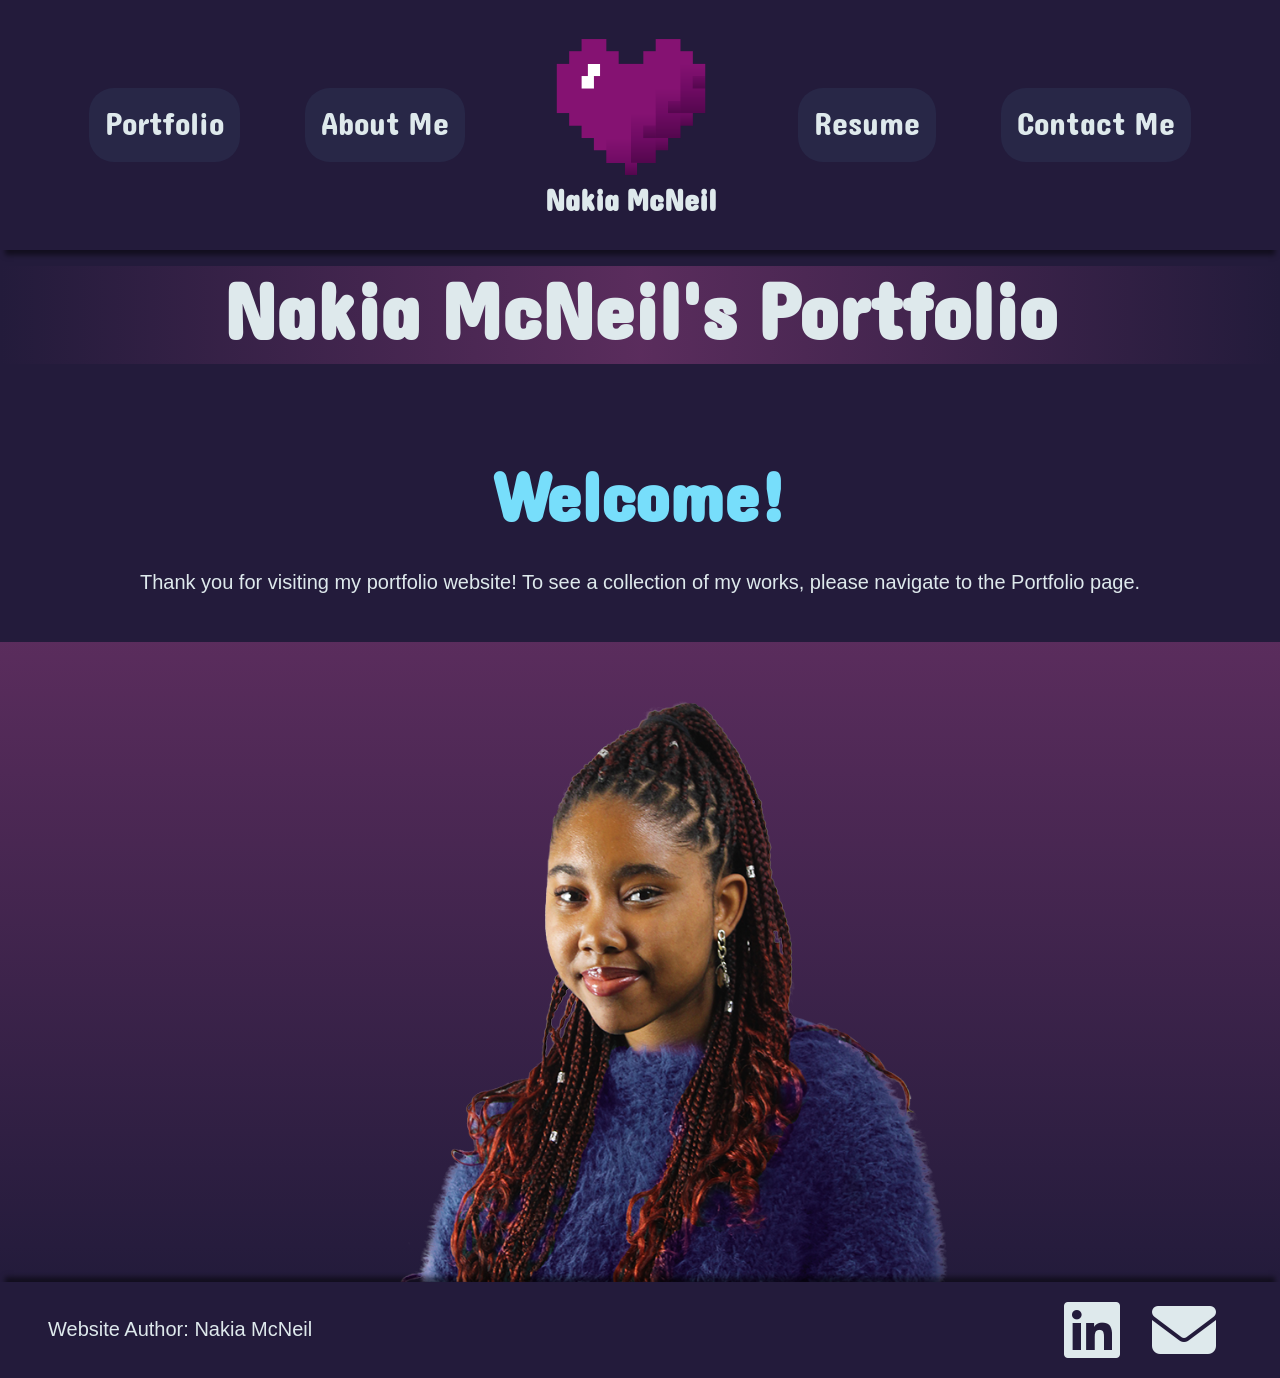
<file: index.html>
<!DOCTYPE html>
    <html lang="en">
    <head>
        <meta charset="utf-8"/>
        <title>Nakia McNeil Portfolio</title>
        <link rel="icon" type="image/x-icon" href="favicon.ico">
        <link rel="stylesheet" type="text/css" href="styles.css">
        <link rel="stylesheet" href="https://fonts.googleapis.com/css?family=Dangrek">
        <link rel="stylesheet" href="https://cdnjs.cloudflare.com/ajax/libs/font-awesome/6.5.1/css/all.min.css" integrity="sha512-DTOQO9RWCH3ppGqcWaEA1BIZOC6xxalwEsw9c2QQeAIftl+Vegovlnee1c9QX4TctnWMn13TZye+giMm8e2LwA==" crossorigin="anonymous" referrerpolicy="no-referrer" />
    </head>
    <body>
        <header>             
            <a class="hamburger" href="#navbar" aria-label="Open main menu.">
                <span class="sr-only"> Open main menu </span>
                <i class="fa-solid fa-bars" aria-hidden="true"></i>
            </a>
            <nav id="navbar">
                <ul>
                    <li><a href="portfolio.html">Portfolio</a></li>
                    <li><a href="about.html">About Me</a></li>
                    <li class="logoli">
                        <a class="logocontainer" href="index.html">
                            <img class="logo" src="Logo.png" alt="Nakia McNeil's Logo">
                            <h1 class="name">Nakia McNeil</h1>
                        </a>
                    </li>
                    <li><a href="resume.html">Resume</a></li>
                    <li><a href="contact.html">Contact Me</a></li>
                </ul>
                <a class="close" href="#!" aria-label="Close main menu.">
                <span class="sr-only"> Close main menu</span>
                <i class="fa-solid fa-xmark" aria-hidden="true"></i>
                </a>
            </nav>
        </header>
        <main>
            <h1 class="PageHeader">Nakia McNeil's Portfolio</h1>
            <br>
            <h2>Welcome!</h2>
            <p class="Message">Thank you for visiting my portfolio website! To see a collection of my works, please navigate to the Portfolio page.</p>
            <div class="WelcomeMessage">
                <img class="HeadshotTransparent" src="HeadshotTransparentBackground.png" alt="Headshot of Nakia McNeil">
            </div>
        </main>
        <footer>
            <p>Website Author: Nakia McNeil</p>
            <div class="footerContact">
                <a href="https://www.linkedin.com/in/nakia-mcneil-7861a919b/" target="_blank">
                    <i class="fa-brands fa-linkedin"></i>
                </a>
                <a href="mailto:kiajmc@gmail.com" target="_blank">
                    <i class="fa-solid fa-envelope"></i>
                </a>
            </div>
        </footer>
    </body>
</html>
</file>
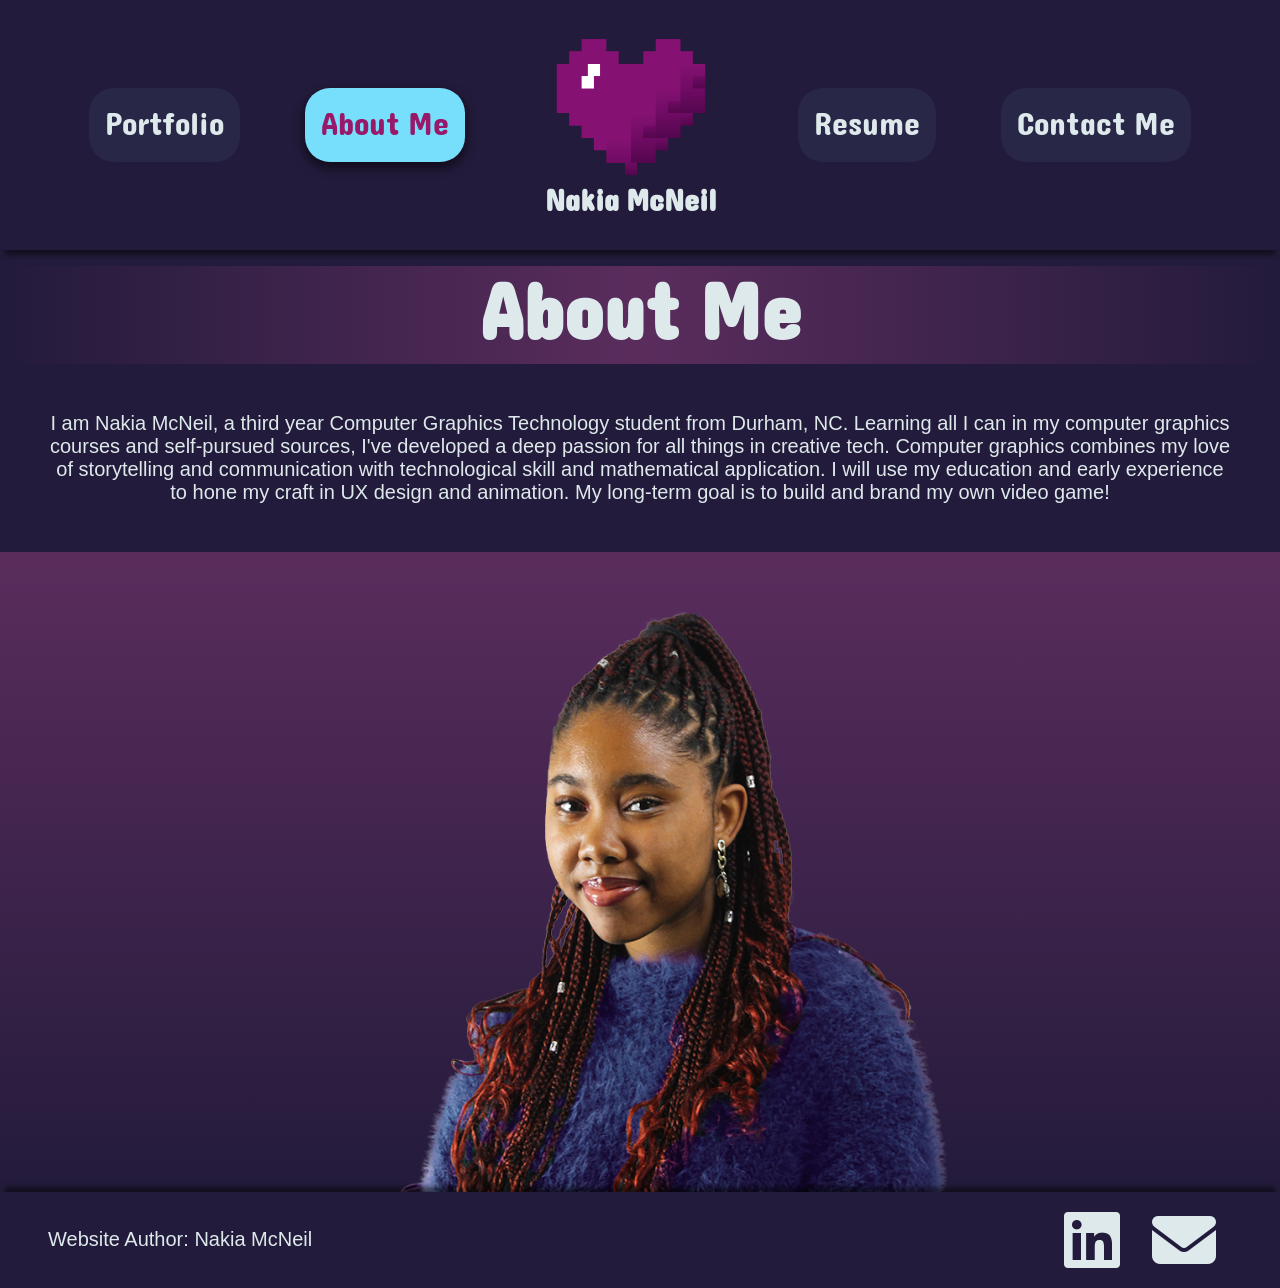
<file: about.html>
<!DOCTYPE html>
    <html lang="en">
        <head>
            <meta charset="utf-8"/>
            <title>Nakia McNeil Portfolio</title>
            <link rel="icon" type="image/x-icon" href="favicon.ico">
            <link rel="stylesheet" type="text/css" href="styles.css">
            <link rel="icon" type="image/x-icon" href="">
            <link rel="stylesheet" href="https://fonts.googleapis.com/css?family=Dangrek">
                <link rel="stylesheet" href="https://cdnjs.cloudflare.com/ajax/libs/font-awesome/6.5.1/css/all.min.css" integrity="sha512-DTOQO9RWCH3ppGqcWaEA1BIZOC6xxalwEsw9c2QQeAIftl+Vegovlnee1c9QX4TctnWMn13TZye+giMm8e2LwA==" crossorigin="anonymous" referrerpolicy="no-referrer" />
        </head>
    <body>
        <header>
            <a class="hamburger" href="#navbar" aria-label="Open main menu.">
                    <span class="sr-only"> Open main menu </span>
                    <i class="fa-solid fa-bars" aria-hidden="true"></i>
            </a>
            <nav id="navbar">
                <ul>
                    <li><a href="portfolio.html">Portfolio</a></li>
                    <li><a href="about.html" class="active">About Me</a></li>
                    <li class="logoli">
                        <a class="logocontainer" href="index.html">
                            <img class="logo" src="Logo.png" alt="Nakia McNeil's Logo">
                            <h1 class="name">Nakia McNeil</h1>
                        </a>
                    </li>
                    <li><a href="resume.html">Resume</a></li>
                    <li><a href="contact.html">Contact Me</a></li>
                </ul>
                <a class="close" href="#!" aria-label="Close main menu.">
                    <span class="sr-only"> Close main menu</span>
                    <i class="fa-solid fa-xmark" aria-hidden="true"></i>
                </a>
            </nav>
        </header>
        <main>
            <h1 class="PageHeader">About Me</h1>
            <p class="Message2">I am Nakia McNeil, a third year Computer Graphics Technology student from Durham, NC. Learning all I can in my computer graphics courses and self-pursued sources, I've developed a deep passion for all things in creative tech. Computer graphics combines my love of storytelling and communication with technological skill and mathematical application. I will use my education and early experience to hone my craft in UX design and animation. My long-term goal is to build and brand my own video game!</p>
            <div class="AboutMeImageContainer">
                <img class="HeadshotTransparent" src="HeadshotTransparentBackground.png" alt="Headshot of Nakia McNeil">
            </div>
        </main>
        <footer>
            <p>Website Author: Nakia McNeil</p>
                <div class="footerContact">
                    <a href="https://www.linkedin.com/in/nakia-mcneil-7861a919b/" target="_blank">
                        <i class="fa-brands fa-linkedin"></i>
                    </a>
                    <a href="mailto:kiajmc@gmail.com" target="_blank">
                        <i class="fa-solid fa-envelope"></i>
                    </a>
                </div>
        </footer>
    </body>
</file>
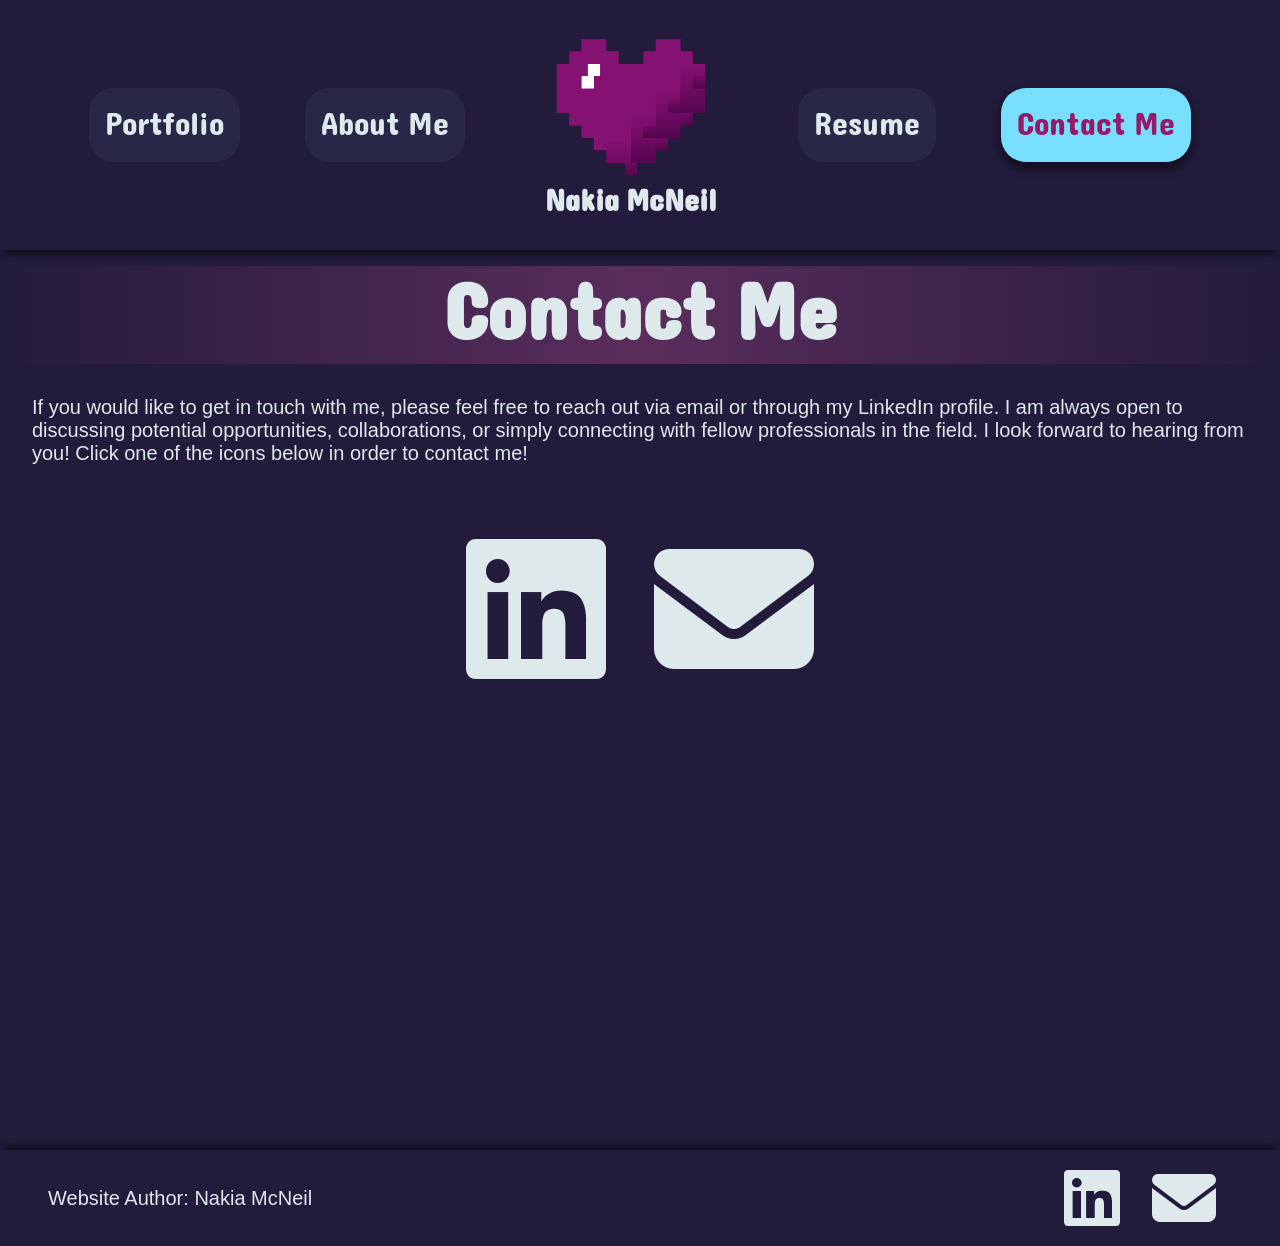
<file: contact.html>
<!DOCTYPE html>
    <html lang="en">
        <head>
            <meta charset="utf-8"/>
            <title>Nakia McNeil Portfolio</title>
            <link rel="icon" type="image/x-icon" href="favicon.ico">
            <link rel="stylesheet" type="text/css" href="styles.css">
            <link rel="stylesheet" href="https://fonts.googleapis.com/css?family=Dangrek">
            <link rel="stylesheet" href="https://cdnjs.cloudflare.com/ajax/libs/font-awesome/6.5.1/css/all.min.css" integrity="sha512-DTOQO9RWCH3ppGqcWaEA1BIZOC6xxalwEsw9c2QQeAIftl+Vegovlnee1c9QX4TctnWMn13TZye+giMm8e2LwA==" crossorigin="anonymous" referrerpolicy="no-referrer" />
        </head>
    <body>
        <header>
            <a class="hamburger" href="#navbar" aria-label="Open main menu.">
                    <span class="sr-only"> Open main menu </span>
                    <i class="fa-solid fa-bars" aria-hidden="true"></i>
            </a>
            <nav id="navbar">
                <ul>
                    <li><a href="portfolio.html">Portfolio</a></li>
                    <li><a href="about.html">About Me</a></li>
                    <li class="logoli">
                        <a class="logocontainer" href="index.html">
                            <img class="logo" src="Logo.png" alt="Nakia McNeil's Logo">
                            <h1 class="name">Nakia McNeil</h1>
                        </a>
                    </li>
                    <li><a href="resume.html" >Resume</a></li>
                    <li><a href="contact.html" class="active">Contact Me</a></li>
                </ul>
                <a class="close" href="#!" aria-label="Close main menu.">
                    <span class="sr-only"> Close main menu</span>
                    <i class="fa-solid fa-xmark" aria-hidden="true"></i>
                </a>
            </nav>
        </header>
        <main>
            <h1 class="PageHeader">Contact Me</h1>
        <p>If you would like to get in touch with me, please feel free to reach out via email or through my LinkedIn profile. I am always open to discussing potential opportunities, collaborations, or simply connecting with fellow professionals in the field. I look forward to hearing from you! Click one of the icons below in order to contact me!</p>
        <div class="contact">
            <a href="https://www.linkedin.com/in/nakia-mcneil-7861a919b/" target="_blank">
                <i class="fa-brands fa-linkedin"></i>
            </a>
            <a href="mailto:kiajmc@gmail.com" target="_blank">
                <i class="fa-solid fa-envelope"></i>
            </a>
        </div>
        </main>
        <footer>
            <p>Website Author: Nakia McNeil</p>
                <div class="footerContact">
                    <a href="https://www.linkedin.com/in/nakia-mcneil-7861a919b/" target="_blank">
                        <i class="fa-brands fa-linkedin"></i>
                    </a>
                    <a href="mailto:kiajmc@gmail.com" target="_blank">
                        <i class="fa-solid fa-envelope"></i>
                    </a>
                </div>
        </footer>
    </body>
</file>
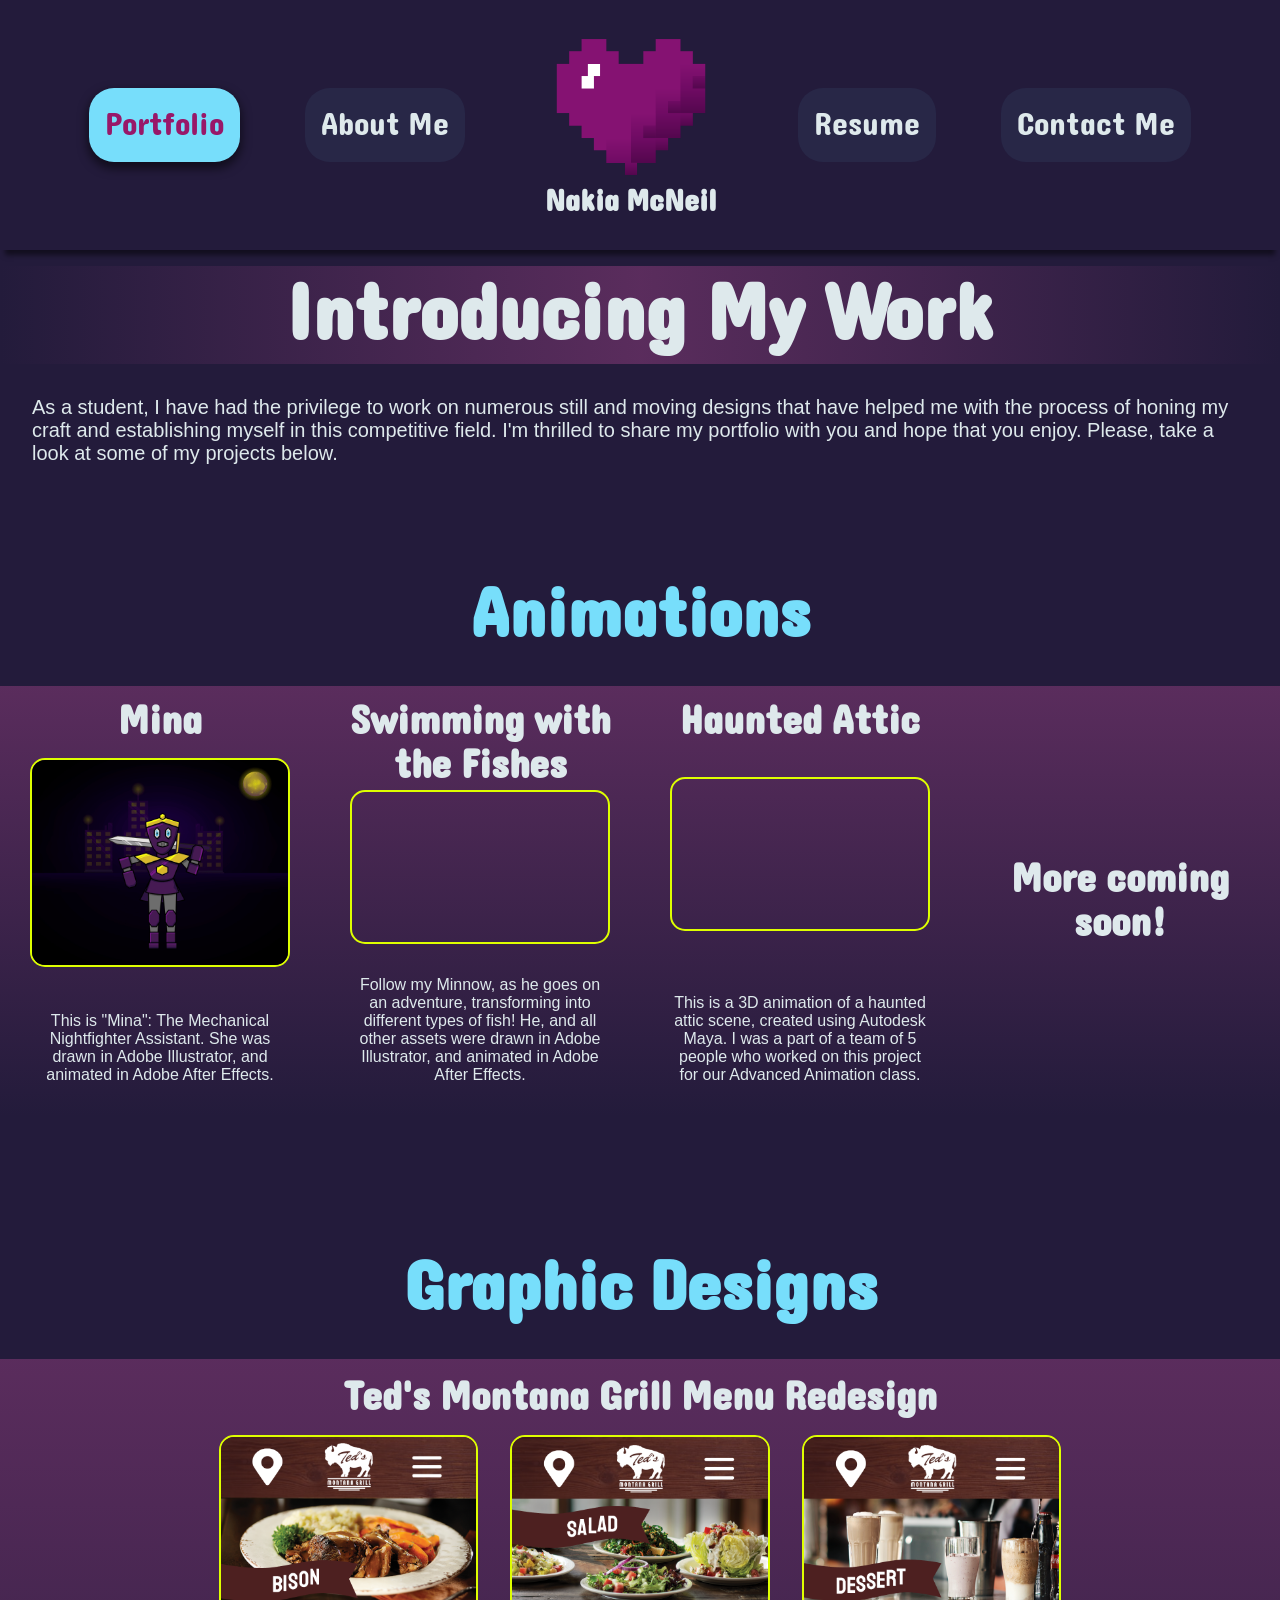
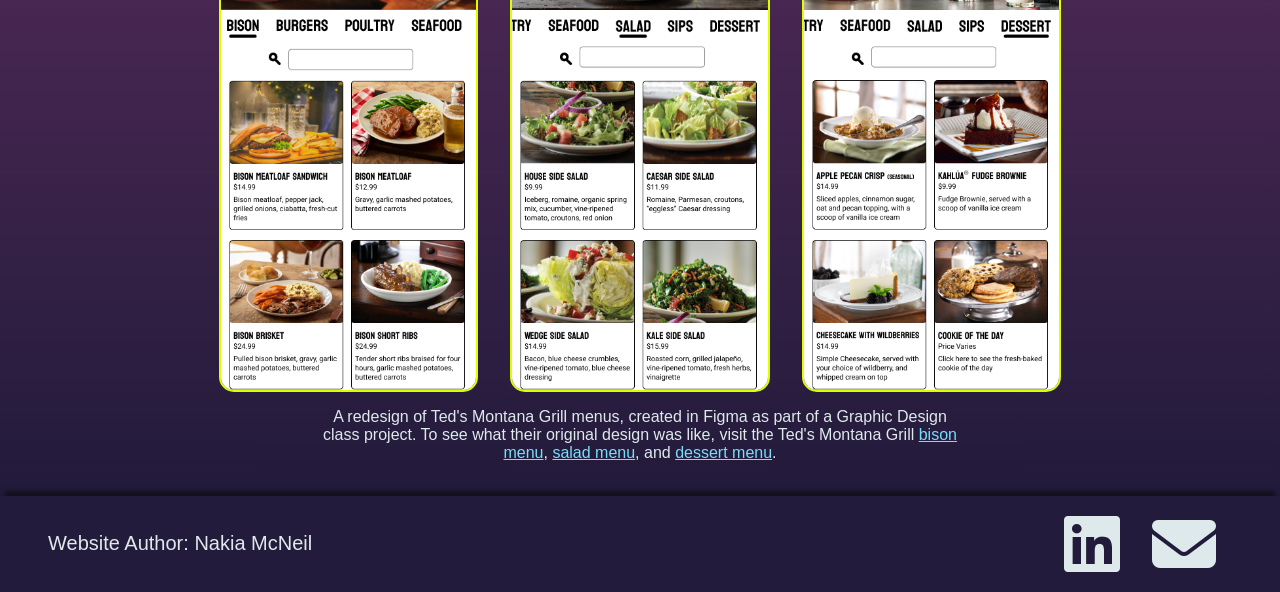
<file: portfolio.html>
<!DOCTYPE html>
    <html lang="en">
        <head>
            <meta charset="utf-8"/>
            <meta name="referrer" content="strict-origin-when-cross-origin" />
            <title>Nakia McNeil Portfolio</title>
            <link rel="icon" type="image/x-icon" href="favicon.ico">
            <link rel="stylesheet" type="text/css" href="styles.css">
            <link rel="stylesheet" href="https://fonts.googleapis.com/css?family=Dangrek">
            <link rel="stylesheet" href="https://cdnjs.cloudflare.com/ajax/libs/font-awesome/6.5.1/css/all.min.css" integrity="sha512-DTOQO9RWCH3ppGqcWaEA1BIZOC6xxalwEsw9c2QQeAIftl+Vegovlnee1c9QX4TctnWMn13TZye+giMm8e2LwA==" crossorigin="anonymous" referrerpolicy="no-referrer" />
        </head>
        <body>
            <header>             
                <a class="hamburger" href="#navbar" aria-label="Open main menu.">
                    <span class="sr-only"> Open main menu </span>
                    <i class="fa-solid fa-bars" aria-hidden="true"></i>
                </a>
                <nav id="navbar">
                    <ul>
                        <li><a href="portfolio.html" class="active">Portfolio</a></li>
                        <li><a href="about.html">About Me</a></li>
                        <li class="logoli">
                            <a class="logocontainer" href="index.html">
                                <img class="logo" src="Logo.png" alt="Nakia McNeil's Logo">
                                <h1 class="name">Nakia McNeil</h1>
                            </a>
                        </li>
                        <li><a href="resume.html">Resume</a></li>
                        <li><a href="contact.html">Contact Me</a></li>
                    </ul>
                    <a class="close" href="#!" aria-label="Close main menu.">
                    <span class="sr-only"> Close main menu</span>
                    <i class="fa-solid fa-xmark" aria-hidden="true"></i>
                    </a>
                </nav>
            </header>
            <main>
                <h1 class="PageHeader">Introducing My Work</h1>
                <p>As a student, I have had the privilege to work on numerous still and moving designs that have helped me with the process of honing my craft and establishing myself in this competitive field. I'm thrilled to share my portfolio with you and hope that you enjoy. Please, take a look at some of my projects below.</p>
                <h2>Animations</h2>
                <div class="animationGrid">
                    <div class="roboContainer">
                        <h3 class="animationTitle">Mina</h3>
                        <img class="robotVid" src="AnimatedGIF.gif" alt="Animated purple robot">
                        <p class="caption">This is "Mina": The Mechanical Nightfighter Assistant. She was drawn in Adobe Illustrator, and animated in Adobe After Effects.</p>
                    </div>
                    <div class="fishContainer">
                        <h3 class="animationTitle">Swimming with the Fishes</h3>
                        <iframe 
                            class="fishVid" 
                            src="https://www.youtube.com/embed/o8GqvS8TSgY?si=1dcPjdqmoiAolwdL" 
                            title="YouTube video player" 
                            frameborder="0" 
                            allow="accelerometer; autoplay; clipboard-write; encrypted-media; gyroscope; picture-in-picture; web-share" 
                            referrerpolicy="strict-origin-when-cross-origin" 
                            allowfullscreen>
                        </iframe>
                        <!-- <video class="fishVid" width="40%" controls>
                            <source src="Swimming With the Fishes.mp4" type="video/mp4">
                            Your browser does not support the video tag.
                        </video> -->
                        <p class="caption">Follow my Minnow, as he goes on an adventure, transforming into different types of fish! He, and all other assets were drawn in Adobe Illustrator, and animated in Adobe After Effects.</p>
                    </div>
                    <div class="atticContainer">
                        <h3 class="animationTitle">Haunted Attic</h3>
                        <iframe 
                            class="atticVid"
                            src="https://www.youtube.com/embed/TWZ-Wrglmm8?si=3mkCO-jU3uoYJ2o7" 
                            title="YouTube video player" 
                            allow="accelerometer; autoplay; clipboard-write; encrypted-media; gyroscope; picture-in-picture; web-share" 
                            referrerpolicy="strict-origin-when-cross-origin" 
                            allowfullscreen>
                        </iframe>
                        <p class="caption"> This is a 3D animation of a haunted attic scene, created using Autodesk Maya. I was a part of a team of 5 people who worked on this project for our Advanced Animation class.</p>
                    </div>
                    <div class="moreContainer">
                        <h4 class="moreTitle">More coming soon!</h4>
                    </div>
                </div>
                <br>
                <br>
                <br>
                <h2>Graphic Designs</h2>
                <div class="MontanaContainer">
                    <h3 class="graphicTitle">Ted's Montana Grill Menu Redesign</h3>
                    <div class="MontanaPicContainer">
                        <img class="MontanaPic" src="Bison_High-F-_Wireframe.png" alt="Bison Menu Logo Redesign">
                        <img class="MontanaPic" src="Salad_High-F-_Wireframe.png" alt="Salad Menu Logo Redesign">
                        <img class="MontanaPic" src="Dessert_High-F-_Wireframe.png" alt="Dessert Menu Logo Redesign">
                    </div>
                    <p class="MontanaCaption">A redesign of Ted's Montana Grill menus, created in Figma as part of a Graphic Design class project. To see what their original design was like, visit the Ted's Montana Grill <a href="https://www.tedsmontanagrill.com/menu-bison.html" target="_blank">bison menu</a>, <a href="https://www.tedsmontanagrill.com/menu-salads.html" target="_blank">salad menu</a>, and <a href="https://www.tedsmontanagrill.com/menu-desserts.html" target="_blank">dessert menu</a>.</p>
                </div>
                <br>
            </main>
            <footer>
                <p>Website Author: Nakia McNeil</p>
                <div class="footerContact">
                    <a href="https://www.linkedin.com/in/nakia-mcneil-7861a919b/" target="_blank">
                        <i class="fa-brands fa-linkedin"></i>
                    </a>
                    <a href="mailto:kiajmc@gmail.com" target="_blank">
                        <i class="fa-solid fa-envelope"></i>
                    </a>
                </div>
            </footer>
        </body>
</html>
</file>
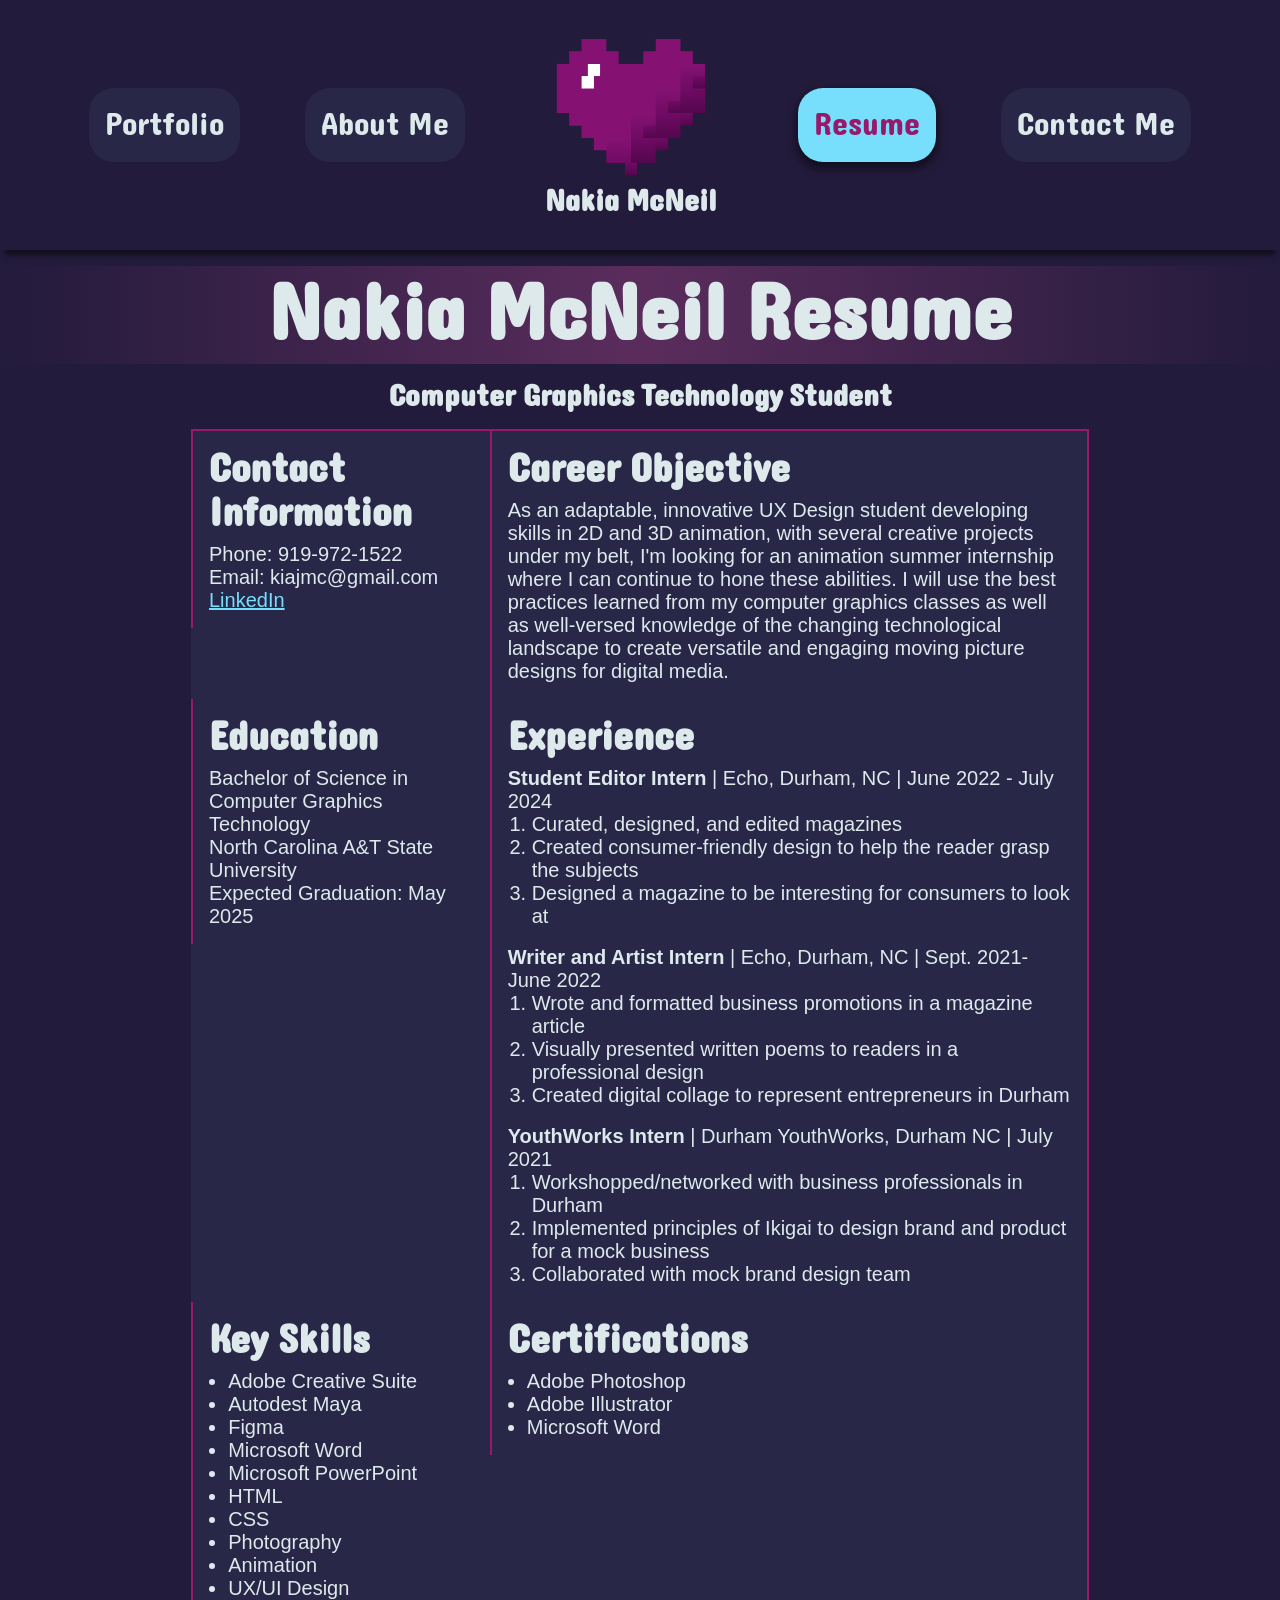
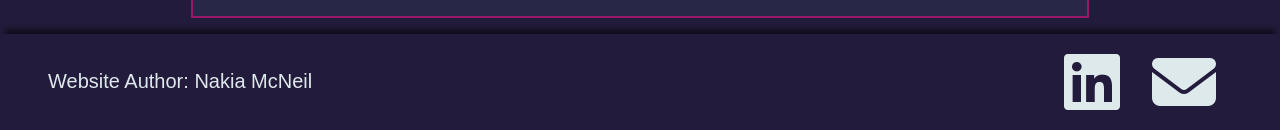
<file: resume.html>
<!DOCTYPE html>
    <html lang="en">
        <head>
            <meta charset="utf-8"/>
            <title>Nakia McNeil Portfolio</title>
            <link rel="icon" type="image/x-icon" href="favicon.ico">
            <link rel="stylesheet" type="text/css" href="styles.css">
            <link rel="icon" type="image/x-icon" href="">
            <link rel="stylesheet" href="https://fonts.googleapis.com/css?family=Dangrek">
                <link rel="stylesheet" href="https://cdnjs.cloudflare.com/ajax/libs/font-awesome/6.5.1/css/all.min.css" integrity="sha512-DTOQO9RWCH3ppGqcWaEA1BIZOC6xxalwEsw9c2QQeAIftl+Vegovlnee1c9QX4TctnWMn13TZye+giMm8e2LwA==" crossorigin="anonymous" referrerpolicy="no-referrer" />
        </head>
    <body>
        <header>
            <a class="hamburger" href="#navbar" aria-label="Open main menu.">
                    <span class="sr-only"> Open main menu </span>
                    <i class="fa-solid fa-bars" aria-hidden="true"></i>
            </a>
            <nav id="navbar">
                <ul>
                    <li><a href="portfolio.html">Portfolio</a></li>
                    <li><a href="about.html">About Me</a></li>
                    <li class="logoli">
                        <a class="logocontainer" href="index.html">
                            <img class="logo" src="Logo.png" alt="Nakia McNeil's Logo">
                            <h1 class="name">Nakia McNeil</h1>
                        </a>
                    </li>
                    <li><a href="resume.html" class="active">Resume</a></li>
                    <li><a href="contact.html">Contact Me</a></li>
                </ul>
                <a class="close" href="#!" aria-label="Close main menu.">
                    <span class="sr-only"> Close main menu</span>
                    <i class="fa-solid fa-xmark" aria-hidden="true"></i>
                </a>
            </nav>
        </header>
        <main>
            <h1 class="PageHeader">Nakia McNeil Resume</h1>
            <h2 class="resumeHeader2">Computer Graphics Technology Student</h2>
            <div class="resumeGridContainer">
                <div class="ContactInfoContainer">
                    <h3 class="resumeHeader3">Contact Information</h3>
                    <p class="ResumeParagraph">Phone: 919-972-1522</p>
                    <p class="ResumeParagraph">Email: kiajmc@gmail.com</p>
                    <p class="ResumeParagraph"><a href="https://www.linkedin.com/in/nakia-mcneil-7861a919b/" target="_blank">LinkedIn</a></p>
                </div>
                <div class="CareerObjectiveContainer">
                    <h3 class="resumeHeader3">Career Objective</h3>
                    <p class="ResumeParagraph">As an adaptable, innovative UX Design student developing skills in 2D and 3D animation, with several creative projects under my belt, I'm looking for an animation summer internship where I can continue to hone these abilities. I will use the best practices learned from my computer graphics classes as well as well-versed knowledge of the changing technological landscape to create versatile and engaging moving picture designs for digital media.</p>
                </div>
                <div class="EducationContainer">
                    <h3 class="resumeHeader3">Education</h3>
                    <p class="ResumeParagraph">Bachelor of Science in Computer Graphics Technology</p>
                    <p class="ResumeParagraph">North Carolina A&T State University</p>
                    <p class="ResumeParagraph">Expected Graduation: May 2025</p>
                </div>
                <div class="ExperienceContainer">
                    <h3 class="resumeHeader3">Experience</h3>
                    <p class="ResumeParagraph"><strong>Student Editor Intern</strong> | Echo, Durham, NC | June 2022 - July 2024</p>
                    <ol class="ResumeParagraph">
                        <li>Curated, designed, and edited magazines</li>
                        <li>Created consumer-friendly design to help the reader grasp the subjects</li>
                        <li>Designed a magazine to be interesting for consumers to look at</li>
                    </ol>
                    <br>
                    <p class="ResumeParagraph"><strong>Writer and Artist Intern</strong> | Echo, Durham, NC	| Sept. 2021- June 2022</p>
                    <ol class="ResumeParagraph">
                        <li>Wrote and formatted business promotions in a magazine article</li>
                        <li>Visually presented written poems to readers in a professional design</li>
                        <li>Created digital collage to represent entrepreneurs in Durham</li>
                    </ol>
                    <br>
                    <p class="ResumeParagraph"><strong>YouthWorks Intern</strong> | Durham YouthWorks, Durham NC | July 2021</p>
                    <ol class="ResumeParagraph">
                        <li>Workshopped/networked with business professionals in Durham</li>
                        <li>Implemented principles of Ikigai to design brand and product for a mock business</li>
                        <li>Collaborated with mock brand design team</li>
                </div>
                <div class="KeySkillsContainer">
                    <h3 class="resumeHeader3">Key Skills</h3>
                    <ul class="ResumeParagraph">
                        <li>Adobe Creative Suite</li>
                        <li>Autodest Maya</li>
                        <li>Figma</li>
                        <li>Microsoft Word</li>
                        <li>Microsoft PowerPoint</li>
                        <li>HTML</li>
                        <li>CSS</li>
                        <li>Photography</li>
                        <li>Animation</li>
                        <li>UX/UI Design</li>
                    </ul>
                </div>
                <div class="CertificationsContainer">
                    <h3 class="resumeHeader3">Certifications</h3>
                    <ul class="ResumeParagraph">
                        <li>Adobe Photoshop</li>
                        <li>Adobe Illustrator</li>
                        <li>Microsoft Word</li>
                    </ul>
                </div>
            </div>
        </main>
        <footer>
            <p>Website Author: Nakia McNeil</p>
                <div class="footerContact">
                    <a href="https://www.linkedin.com/in/nakia-mcneil-7861a919b/" target="_blank">
                        <i class="fa-brands fa-linkedin"></i>
                    </a>
                    <a href="mailto:kiajmc@gmail.com" target="_blank">
                        <i class="fa-solid fa-envelope"></i>
                    </a>
                </div>
        </footer>
    </body>
</file>
<file: styles.css>
/* general css */

body {
  display: flex;
  flex-direction: column;
  background-color: #231B3B;
  font-family: Verdana, Geneva, Tahoma, sans-serif; color: #dee9ec;
  min-height: 100vh;
  margin: 0;
  padding: 0;
  /* border:#77defb 2px solid; */
}

main {
  display: flex;
  /* min-height: 80vh; */
  flex-basis: auto;
  min-height: 100vh;
  align-items: center;
  flex-direction: column;
  margin: 0;
  padding: 0;
  /* border:#981869 2px solid; */
}

p {
  justify-content: center;
  text-align: left;
  margin: 2rem;
  font-size: 20px;
}

h1{
  text-align: center;
  font-family: Dangrek;
  font-size: 80px;
  margin: 1.1rem;
  padding: 0;
  margin-top: 2rem;
  line-height: 1.1;
}

h2 {
  text-align: center;
  font-family: Dangrek;
  font-size: 70px;
  margin: 2rem;
  margin-top: 5rem;
  padding: 0;
  line-height: 1.1;
  color:#77defb;
}

h3 {
  text-align: center;
  font-family: Dangrek;
  font-size: 40px;
  margin: 0;
  padding: 0;
  line-height: 1.1;
}

h4 {
  text-align: center;
  font-family: Dangrek;
  font-size: 40px;
  margin: 0;
  padding: 0;
  line-height: 1.1;
}

.PageHeader {
  display: block;
  box-sizing: border-box;
  width: 100%;
  /* border:#77defb 2px solid; */
  text-align: center;
  margin: 0;
  margin-top: 1rem;
  padding-left: 0.3rem;
  padding-right: 0.3rem;
  padding-top: 0.3rem;
  padding-bottom: 0.3rem;
  background-image: linear-gradient(to right, #231B3B, #e458b149, #231B3B);
}

.WelcomeMessage {
  display: flex;
  flex: 1;
  /* border:#77defb 2px solid; */
  /* border-top:#dee9ec 1px solid; */
  align-self: stretch;
  align-items: center;
  flex-direction: column;
  justify-content: space-between;
  margin: 0;
  padding: 0;
  /* border-radius: 15px; */
  background-image: linear-gradient(to bottom, #e458b149, #231B3B);
}

.Message {
  font-size: 16px;
  text-align: center;
  margin: 2rem;
  margin-top: 0;
}

.HeadshotTransparent {
  display: block;
  margin: 0;
  margin-top: auto;
  width: 80%;
  height: auto;
  /* border:#981869 5px solid; */
}

@media screen and (min-width: 800px) { 
  .Message {
    font-size: 20px;
    margin: 3rem;
    margin-top: 0;
  }
  .HeadshotTransparent {
    width: 50%;
  }
}

@media screen and (max-width: 800px) {  /* general media query for when screen is small */
  h3 {
    font-size: 30px;
    margin: 0.5rem;
  }
  h2 {
    font-size: 40px;
    margin: 0.5rem;
  }
  h1 {
    font-size: 50px;
    margin: 0.5rem;
    margin-top: 1rem;
  }
  p {
    font-size: 12px;
    margin: 1rem;
  }
}

/* animation projects css */

.animationGrid {
  display: grid; 
  grid-template-columns: 1fr 1fr;
  /* border-top:#dee9ec 1px solid; */
  align-items: start;
}

.roboContainer {
  display: flex;
  /* grid-column: 1 / 2; */
  background-image: linear-gradient(to bottom, #e458b149, #231B3B);
  justify-content: first baseline;
  flex-flow: column wrap;
  align-items: center;
  margin: 0;
  padding: 0;
  height: 100%;
}

.robotVid {
  display: block;
  margin: auto;
  width: 80%;
  height: auto;
  border-radius: 15px;
  border: #DEFF00 2px solid;
}

.animationTitle {
  display: block;
  margin: 0.2rem;
  margin-top: 0.8rem;
  margin-left: 1rem;
  margin-right: 1rem;
  padding: 0;
}

.caption {
  display: block;
  text-align: center;
  margin-top: min(0.2rem) auto;
  margin-left: 2rem;
  margin-right: 2rem;
  font-size: 16px;
}

.fishContainer {
  display: flex;
  background-image: linear-gradient(to bottom, #e458b149, #231B3B);
  justify-content: first baseline;
  flex-flow: column wrap;
  align-items: center;
  margin: 0;
  padding: 0;
  height: 100%;
}

.fishVid {
  display: block;
  width: 80%;
  height: auto;
  border-radius: 15px;
  border: #DEFF00 2px solid;
  margin: auto;
}

.atticContainer {
  display: flex;
  background-image: linear-gradient(to bottom, #e458b149, #231B3B);
  justify-content: first baseline;
  flex-flow: column wrap;
  align-items: center;
  margin: 0;
  padding: 0;
  height: 100%;
}

.atticVid {
  display: block;
  margin: auto;
  width: 80%;
  height: auto;
  border-radius: 15px;
  border: #DEFF00 2px solid;

}

.moreContainer {
  display: flex;
  background-image: linear-gradient(to bottom, #e458b149, #231B3B);
  justify-content: center;
  flex-flow: column wrap;
  align-items: center;
  margin: 0;
  padding: 0;
  height: 100%;
}

.moreTitle {
  margin-left: 2rem;
  margin-right: 2rem; 
}

@media screen and (min-width: 1000px) {
  .animationGrid {
    grid-template-columns: 1fr 1fr 1fr 1fr;
  }
}

/* Ted's Montana Grille Menu Redesign css */

.MontanaContainer {
  display: flex;
  justify-content: center;
  align-items: center;
  flex-flow: column wrap;
  margin: 0;
  padding: 0;
  background-image: linear-gradient(to bottom, #e458b149, #231B3B);
}

.graphicTitle {
  display: block;
  margin: 1rem;
  padding: 0;
}

.MontanaPicContainer {
  display: flex;
  justify-content: center;
  align-items: center;
  margin: 0;
  padding: 0;
}

.MontanaPic {
  display: block;
  margin: 0;
  margin-left: 1rem;
  margin-right: 1rem;
  width: 25%;
  height: auto;
  border-radius: 15px;
  border: #DEFF00 2px solid;
  /* border: #981869 2px solid; */
}

.MontanaCaption {
  display: block;
  text-align: center;
  margin-top: min(0.2rem) auto;
  margin-left: 2rem;
  margin-right: 2rem;
  font-size: 16px;
}

.MontanaCaption a {
  color: #77defb;
}

@media screen and (min-width: 800px) {
  .MontanaCaption {
    width: 50%;
    margin: 1rem auto;
  }
  .MontanaPic {
    width: 20%;
  }
}

/* resume page css */

.resumeGridContainer {
  display: grid;
  grid-template-columns: 1fr;
  border-right:#981869 2px solid;
  border-top:#981869 2px solid;
  border-bottom:#981869 2px solid;
  align-items: start;
  margin-top: 1rem;
  justify-content: center;
  background-color:#77defb10
}

.resumeHeader2 {
  text-align: center;
  font-size: 25px;
  margin: 0;
  margin-top: 1rem;
  margin-left: 0;
  color:#dee9ec;
}

.resumeHeader3 {
  text-align: left;
  margin: 0;
  margin-bottom: 0.5rem;
  padding: 0;
  color:#dee9ec;
}

.ContactInfoContainer {
  display: flex;
  justify-content: first baseline;
  flex-flow: column wrap;
  align-items: flex-start;
  margin: 0;
  padding: 1rem;
  height: stretch;
  border-left:#981869 2px solid;
}

.CareerObjectiveContainer {
  display: flex;
  justify-content: first baseline;
  flex-flow: column wrap;
  align-items: flex-start;
  margin: 0;
  padding: 1rem;
  height: stretch;
  border-left:#981869 2px solid;
}

.ExperienceContainer {
  display: flex;
  justify-content: first baseline;
  flex-flow: column wrap;
  align-items: flex-start;
  margin: 0;
  padding: 1rem;
  height: stretch;
  border-left:#981869 2px solid;
}

.EducationContainer {
  display: flex;
  justify-content: first baseline;
  flex-flow: column wrap;
  align-items: flex-start;
  margin: 0;
  padding: 1rem;
  height: stretch;
  border-left:#981869 2px solid;
}

.KeySkillsContainer {
  display: flex;
  justify-content: first baseline;
  flex-flow: column wrap;
  align-items: flex-start;
  margin: 0;
  padding: 1rem;
  height: stretch;
  border-left:#981869 2px solid;
}

.CertificationsContainer {
  display: flex;
  justify-content: first baseline;
  flex-flow: column wrap;
  align-items: flex-start;
  margin: 0;
  padding: 1rem;
  height: stretch;
  border-left:#981869 2px solid;
}

.ResumeParagraph{
  margin: 0;
  padding: 0;
  font-size: 12px;
}

ul.ResumeParagraph {
  margin-left: 1.2rem;
}

ol.ResumeParagraph {
  margin-left: 1.5rem;
}

.ResumeParagraph a {
  color: #77defb;
}

@media screen and (min-width: 800px) {
  .resumeGridContainer {
    grid-template-columns: 1fr 2fr;
  }
  .resumeHeader2 {
    font-size: 30px;
  }
  .ResumeParagraph {
    font-size: 16px;
  }
}

@media screen and (min-width: 1200px) {
  .resumeGridContainer {
    width: 70%;
    margin: 1rem auto;
  }
  .ResumeParagraph {
    font-size: 20px;
  }
}

/* about me page css */

.AboutMeImageContainer {
  display: flex;
  flex: 1;
  /* border:#77defb 2px solid; */
  /* border-top:#dee9ec 1px solid; */
  align-self: stretch;
  align-items: center;
  flex-direction: column;
  justify-content: space-between;
  margin: 0;
  padding: 0;
  /* border-radius: 15px; */
  background-image: linear-gradient(to bottom, #e458b149, #231B3B);
}

.Message2 {
  font-size: 16px;
  text-align: center;
  margin: 2rem;
}

@media screen and (min-width: 800px) { 
  .Message2 {
    font-size: 20px;
    margin: 3rem;
  }
}

/* Contact me page css */

.contact {
  display: flex;
  justify-content: center;
  align-items: center;
  flex-flow: row wrap;
  margin: 2rem;
  padding: 0;
  gap: 3rem;
}

.contact a {
  color: transparent;
}

.contact i {
  display: block;
  margin: 0;
  padding: 0;
  font-size: 5rem;
  color: #dee9ec;
}

@media screen and (min-width: 800px) {
  .contact i {
    font-size: 10rem;
  }
}

/* Header css */

header {
  margin: 0;
  padding: 0;
  box-shadow:#00000080 0px 10px 5px -5px;
}

.hamburger {
  display: block;
  margin: 1rem auto;
  width: fit-content;
  padding: 1rem;
}

.hamburger, .close {
  font-size: 2rem;
  color:#dee9ec
}

nav {
  margin: 0;
  padding: 0;
  background-color: #231B3B;
  display: flex;
  justify-content: space-between;
  text-align: center;
  position: absolute;
  z-index: 1000;
  top: 0;
  left: 0;
  width: 100%;
  height: 100vh;
  overflow: hidden;

  /* animate - slide up and down */

  transform: translateY(-100%);
  transition: transform 0.2s ease;
}

nav:target {
  transform: translateY(0);
}

nav ul {
  font-family: Dangrek;
  list-style-type: none;
  margin: 0;
  padding: 1.5rem;
  display: flex;
  flex-flow: column wrap;
  justify-content: space-evenly;
  align-items: center;
  width: 100%;
}

nav a {
  color: #dee9ec;
  text-decoration: none;
  font-size: 2rem;
  padding: 0.5rem 1rem;
  display: flex;
  justify-content: center;
  align-items: center;
  border-radius: 25px;
  background-color: #77defb10;
}

nav a:hover {
  box-shadow:#00000080 0px 5px 10px 2px;
}

.active {
  background-color: #77defb;
  color: #981869;
  box-shadow:#00000080 0px 5px 10px 2px;
}

.logocontainer {
  flex-flow: column wrap;
  background-color: transparent;
}

.name {
  font-size: 30px;
  margin: 0;
  margin-top: 0.2rem;
}

.logo {
  width: 150px;
  height: auto;
}

.close {
  background-color: transparent;
}

.close:hover, .hamburger:hover {
  color:#981869;
  box-shadow:#231B3B 0px 0px 0px 0px;
}

@media screen and (min-width: 1000px) {
  header, nav {
    padding: 0;
    position: static;
    height: auto;
    transform: translateY(0);
  }
  .hamburger, .close {
    display: none;
  }
  nav ul {
    flex-flow: row wrap;
    justify-content: space-evenly;
  }
}

/* footer css */
footer {
  display: flex;
  margin: auto;
  padding: 1rem;
  padding-left: 3rem;
  padding-right: 4rem;
  background-color: #231B3B;
  box-shadow:#00000080 0px -10px 5px -5px;
  justify-content: space-between;
  align-items: center;
  /* border:#77defb 2px solid; */
  text-align: center;
  min-height: 5vh;
  box-sizing: border-box;
  width: 100%;
}

.footerContact {
  display: flex;
  justify-content: center;
  align-items: center;
  flex-flow: row wrap;
  margin: 0;
  padding: 0;
  gap: 2rem;
}

footer p {
  margin: 0;
  padding: 0;
  color: #dee9ec;
}

footer a {
  color: #dee9ec;
}

footer i {
  font-size: 4rem;
  margin: 0;
}

@media screen and (max-width: 600px) {
  footer i {
    font-size: 2rem;
  }
  
}
</file>
